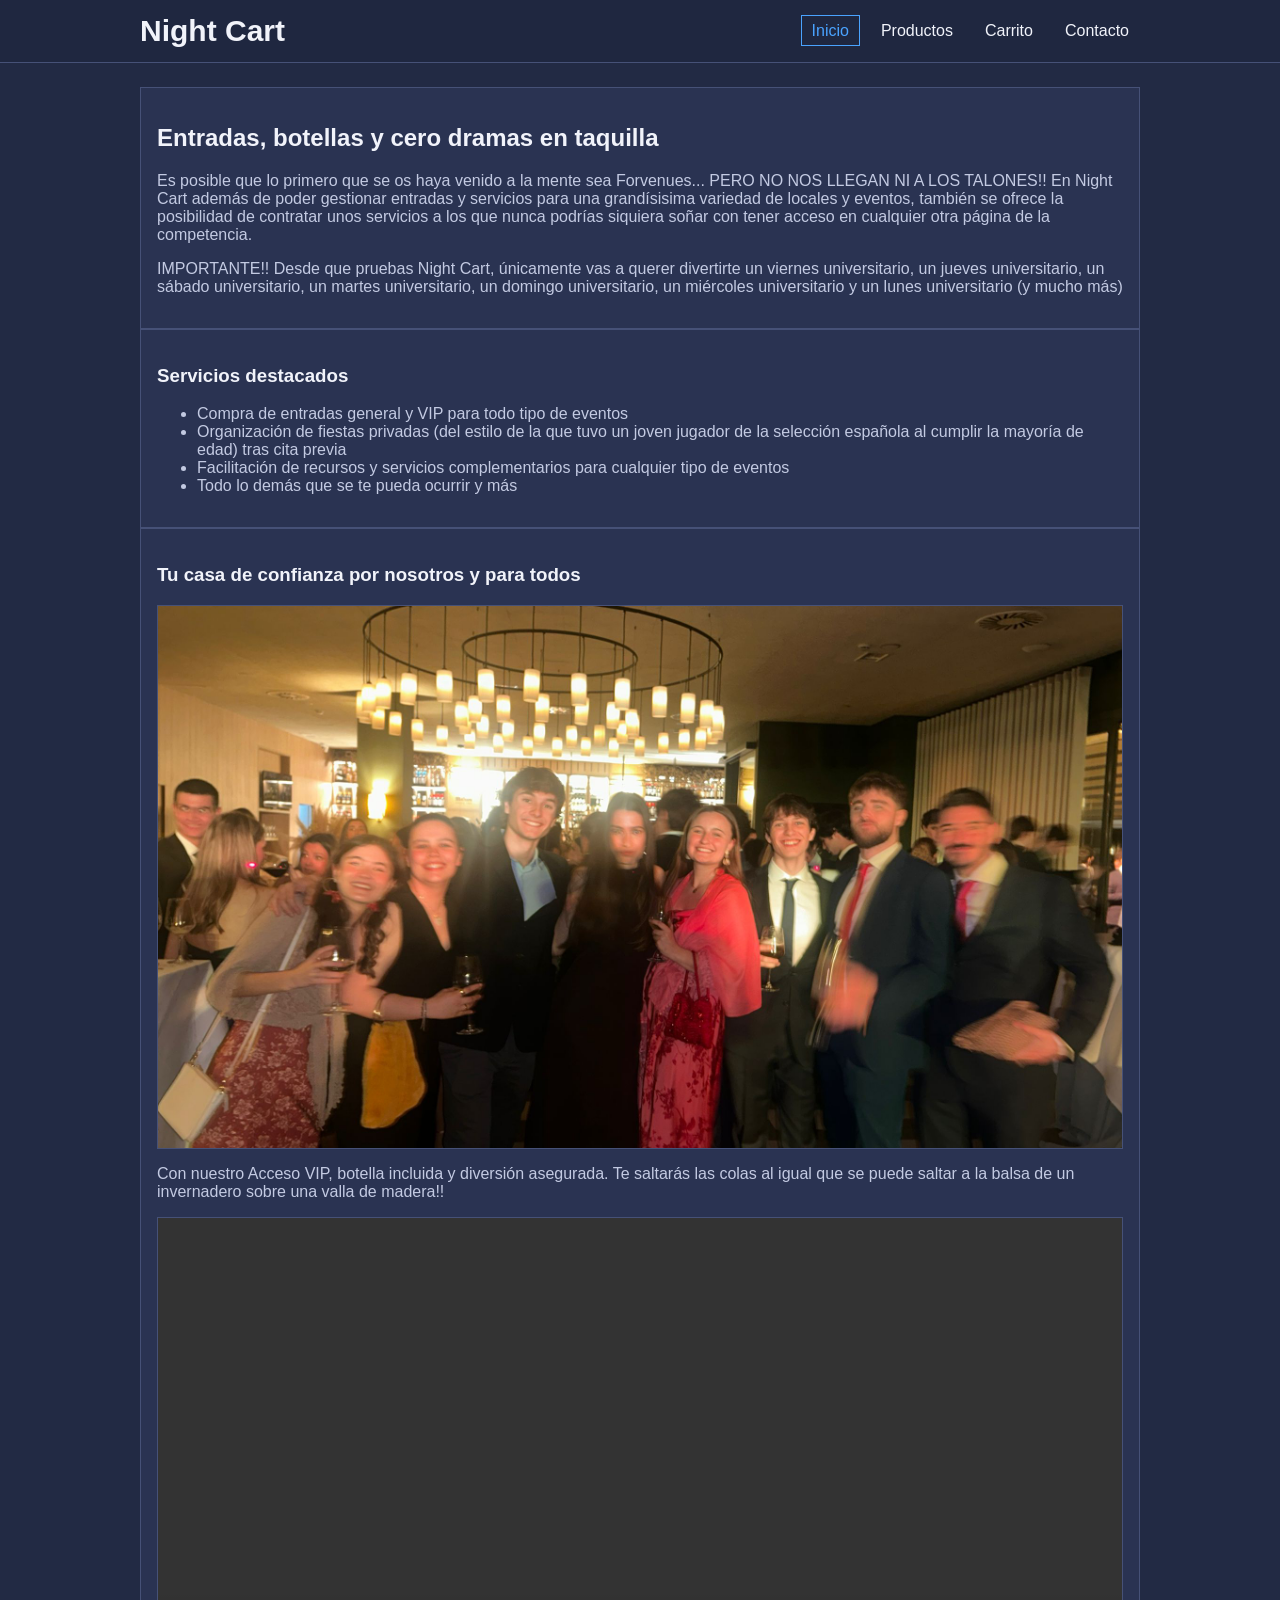
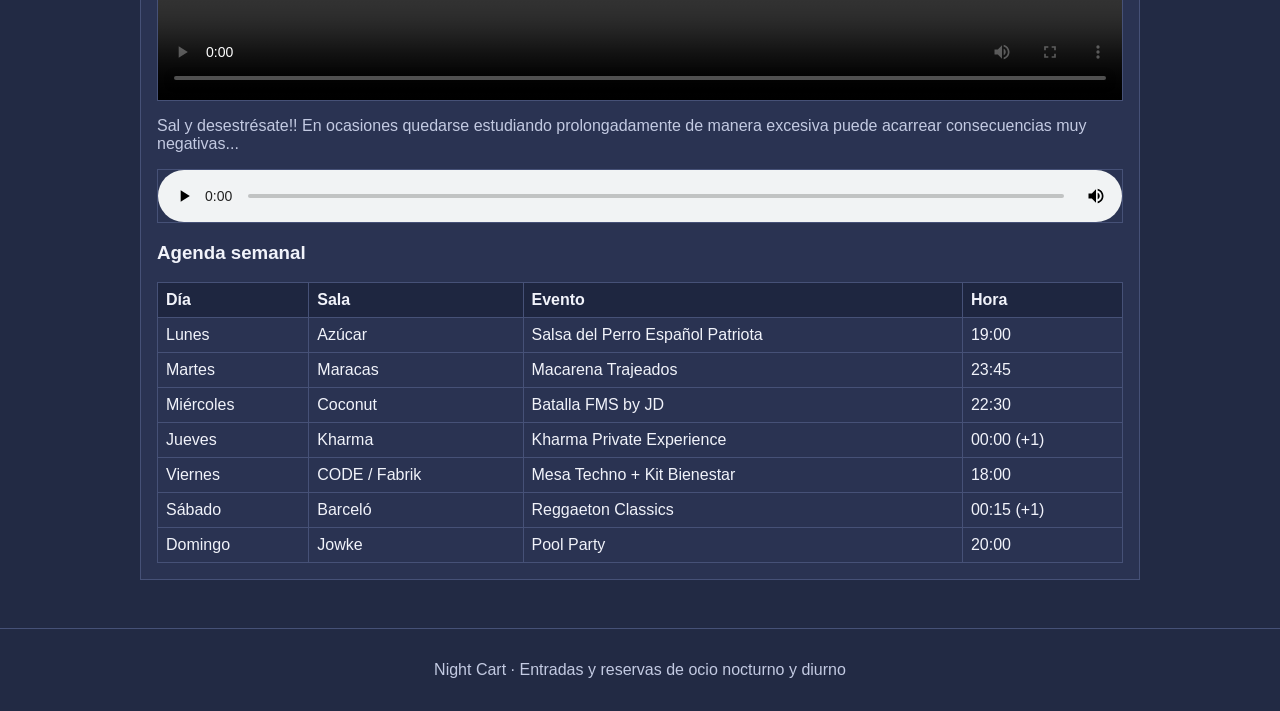
<file: index.html>
<!DOCTYPE html>
<html lang="es">
<head>
  <meta charset="UTF-8" />
  <meta name="viewport" content="width=device-width, initial-scale=1.0" />
  <meta name="description" content="Night Cart: entradas de discoteca y reservas de botellas en España." />
  <title>Night Cart | Inicio</title>
  <link rel="stylesheet" href="styles.css" />
</head>
<body>
  <header class="site-header">
    <div class="container nav-wrap">
      <h1>Night Cart</h1>
      <nav aria-label="Navegación principal">
        <ul class="nav-list">
          <li><a href="index.html" class="active">Inicio</a></li>
          <li><a href="productos.html">Productos</a></li>
          <li><a href="carrito.html">Carrito</a></li>
          <li><a href="contacto.html">Contacto</a></li>
        </ul>
      </nav>
    </div>
  </header>

  <main class="container">
    <section class="hero">
      <h2>Entradas, botellas y cero dramas en taquilla</h2>
      <p>
        Es posible que lo primero que se os haya venido a la mente sea Forvenues... PERO  NO NOS LLEGAN NI A LOS TALONES!! En Night Cart además de poder gestionar entradas y servicios para una grandísisima variedad de locales y eventos, también se ofrece la posibilidad de contratar unos servicios a los que nunca podrías siquiera soñar con tener acceso en cualquier otra página de la competencia.
      </p>
      <p>
        IMPORTANTE!! Desde que pruebas Night Cart, únicamente vas a querer divertirte un viernes universitario, un jueves universitario, un sábado universitario, un martes universitario, un domingo universitario, un miércoles universitario y un lunes universitario (y mucho más)
      </p>
    </section>

    <section class="card">
      <h3>Servicios destacados</h3>
      <ul>
        <li>Compra de entradas general y VIP para todo tipo de eventos</li>
        <li>Organización de fiestas privadas (del estilo de la que tuvo un joven jugador de la selección española al cumplir la mayoría de edad) tras cita previa</li>
        <li>Facilitación de recursos y servicios complementarios para cualquier tipo de eventos</li>
        <li>Todo lo demás que se te pueda ocurrir y más</li>
      </ul>
    </section>

    <section class="card media-section">
      <h3>Tu casa de confianza por nosotros y para todos</h3>
      <img src="assets/media/imagen-destacada.jpeg" alt="Entrada VIP y botella en una cabina de DJ" />
      <p>Con nuestro Acceso VIP, botella incluida y diversión asegurada. Te saltarás las colas al igual que se puede saltar a la balsa de un invernadero sobre una valla de madera!!</p>

      <video controls>
        <source src="assets/media/video-correcaminos.mp4" type="video/mp4" />
        Tu navegador no soporta video o falta el archivo.
      </video>

      <p> Sal y desestrésate!! En ocasiones quedarse estudiando prolongadamente de manera excesiva puede acarrear consecuencias muy negativas...</p>

      <audio controls>
        <source src="assets/media/audio-miniboom.ogg" type="audio/ogg" />
        Tu navegador no soporta audio o falta el archivo.
      </audio>

      <h3>Agenda semanal</h3>
      <div class="table-wrap">
        <table>
          <thead>
            <tr>
              <th>Día</th>
              <th>Sala</th>
              <th>Evento</th>
              <th>Hora</th>
            </tr>
          </thead>
          <tbody>
            <tr>
              <td>Lunes</td>
              <td>Azúcar</td>
              <td>Salsa del Perro Español Patriota</td>
              <td>19:00</td>
            </tr>
            <tr>
              <td>Martes</td>
              <td>Maracas</td>
              <td>Macarena Trajeados</td>
              <td>23:45</td>
            </tr>
            <tr>
              <td>Miércoles</td>
              <td>Coconut</td>
              <td>Batalla FMS by JD</td>
              <td>22:30</td>
            </tr>
            <tr>
              <td>Jueves</td>
              <td>Kharma</td>
              <td>Kharma Private Experience</td>
              <td>00:00 (+1)</td>
            </tr>
            <tr>
              <td>Viernes</td>
              <td>CODE / Fabrik</td>
              <td>Mesa Techno + Kit Bienestar</td>
              <td>18:00</td>
            </tr>
            <tr>
              <td>Sábado</td>
              <td>Barceló</td>
              <td>Reggaeton Classics</td>
              <td>00:15 (+1)</td>
            </tr>
            <tr>
              <td>Domingo</td>
              <td>Jowke</td>
              <td>Pool Party</td>
              <td>20:00</td>
            </tr>
          </tbody>
        </table>
      </div>
    </section>
  </main>

  <footer class="site-footer">
    <div class="container">
      <p>Night Cart · Entradas y reservas de ocio nocturno y diurno</p>
    </div>
  </footer>
</body>
</html>
</file>
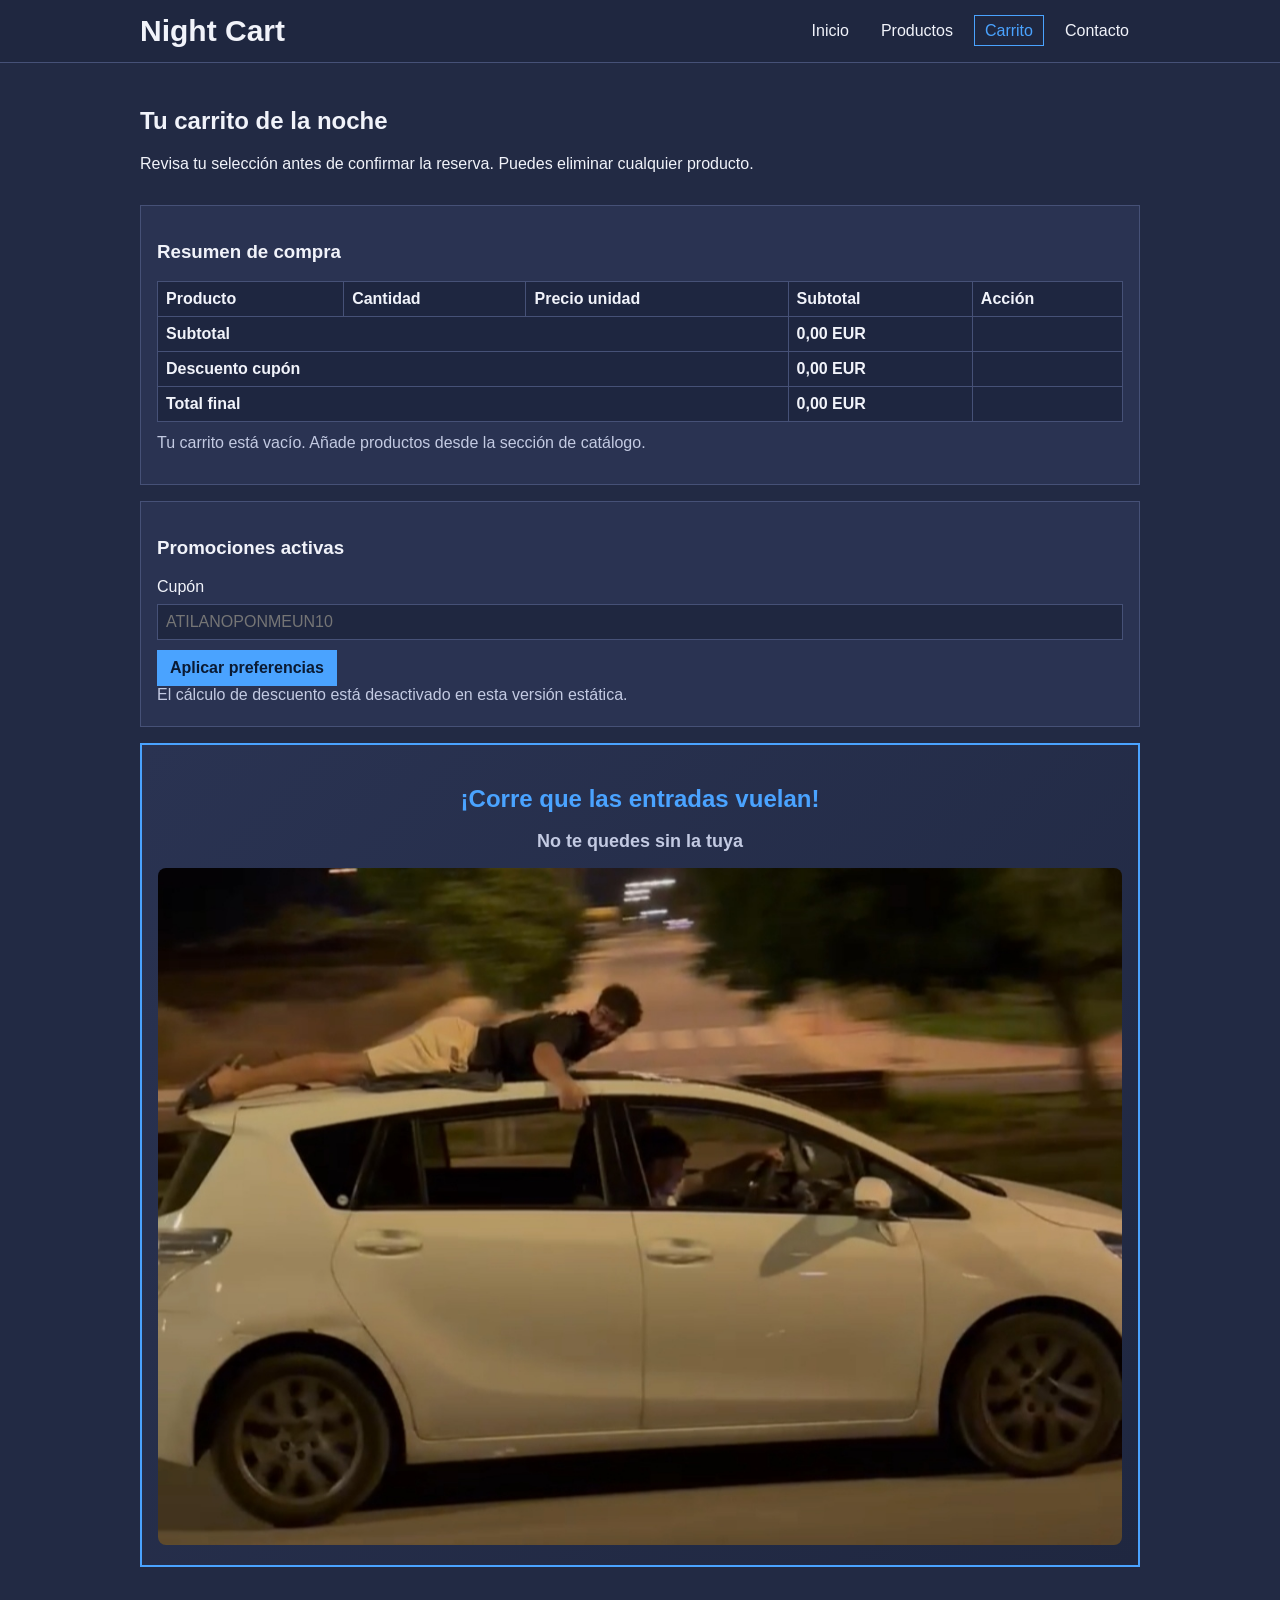
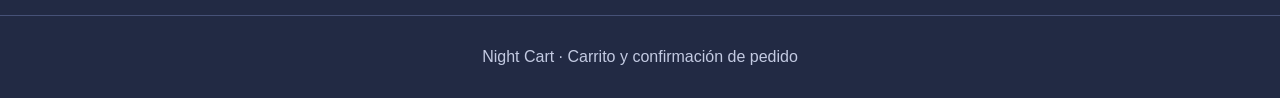
<file: carrito.html>
<!DOCTYPE html>
<html lang="es">
<head>
  <meta charset="UTF-8" />
  <meta name="viewport" content="width=device-width, initial-scale=1.0" />
  <meta name="description" content="Carrito de compra de Night Cart." />
  <title>Night Cart | Carrito</title>
  <link rel="stylesheet" href="styles.css" />
</head>
<body>
  <header class="site-header">
    <div class="container nav-wrap">
      <h1>Night Cart</h1>
      <nav aria-label="Navegación principal">
        <ul class="nav-list">
          <li><a href="index.html">Inicio</a></li>
          <li><a href="productos.html">Productos</a></li>
          <li><a href="carrito.html" class="active">Carrito</a></li>
          <li><a href="contacto.html">Contacto</a></li>
        </ul>
      </nav>
    </div>
  </header>

  <main class="container page-main">
    <section>
      <h2>Tu carrito de la noche</h2>
      <p>Revisa tu selección antes de confirmar la reserva. Puedes eliminar cualquier producto.</p>
    </section>

    <section class="card table-wrap">
      <h3>Resumen de compra</h3>
      <table>
        <thead>
          <tr>
            <th>Producto</th>
            <th>Cantidad</th>
            <th>Precio unidad</th>
            <th>Subtotal</th>
            <th>Acción</th>
          </tr>
        </thead>
        <tbody></tbody>
        <tfoot>
          <tr>
            <th colspan="3">Subtotal</th>
            <th>0,00 EUR</th>
            <th></th>
          </tr>
          <tr>
            <th colspan="3">Descuento cupón</th>
            <th>0,00 EUR</th>
            <th></th>
          </tr>
          <tr>
            <th colspan="3">Total final</th>
            <th>0,00 EUR</th>
            <th></th>
          </tr>
        </tfoot>
      </table>
      <p class="empty-message">Tu carrito está vacío. Añade productos desde la sección de catálogo.</p>
    </section>

    <section class="card">
      <h3>Promociones activas</h3>
      <form>
        <div class="form-grid">
          <label for="cupon">Cupón</label>
          <input id="cupon" name="cupon" type="text" placeholder="ATILANOPONMEUN10" />
        </div>
        <button type="button" class="btn">Aplicar preferencias</button>
        <p class="cart-feedback">El cálculo de descuento está desactivado en esta versión estática.</p>
      </form>
    </section>

    <section class="card promo-section">
      <h3>¡Corre que las entradas vuelan!</h3>
      <p class="promo-text">No te quedes sin la tuya</p>
      <img src="assets/media/imagen-coche.jpeg" alt="Promoción de entradas limitadas" class="promo-image" />
    </section>
  </main>

  <footer class="site-footer">
    <div class="container">
      <p>Night Cart · Carrito y confirmación de pedido</p>
    </div>
  </footer>
</body>
</html>
</file>
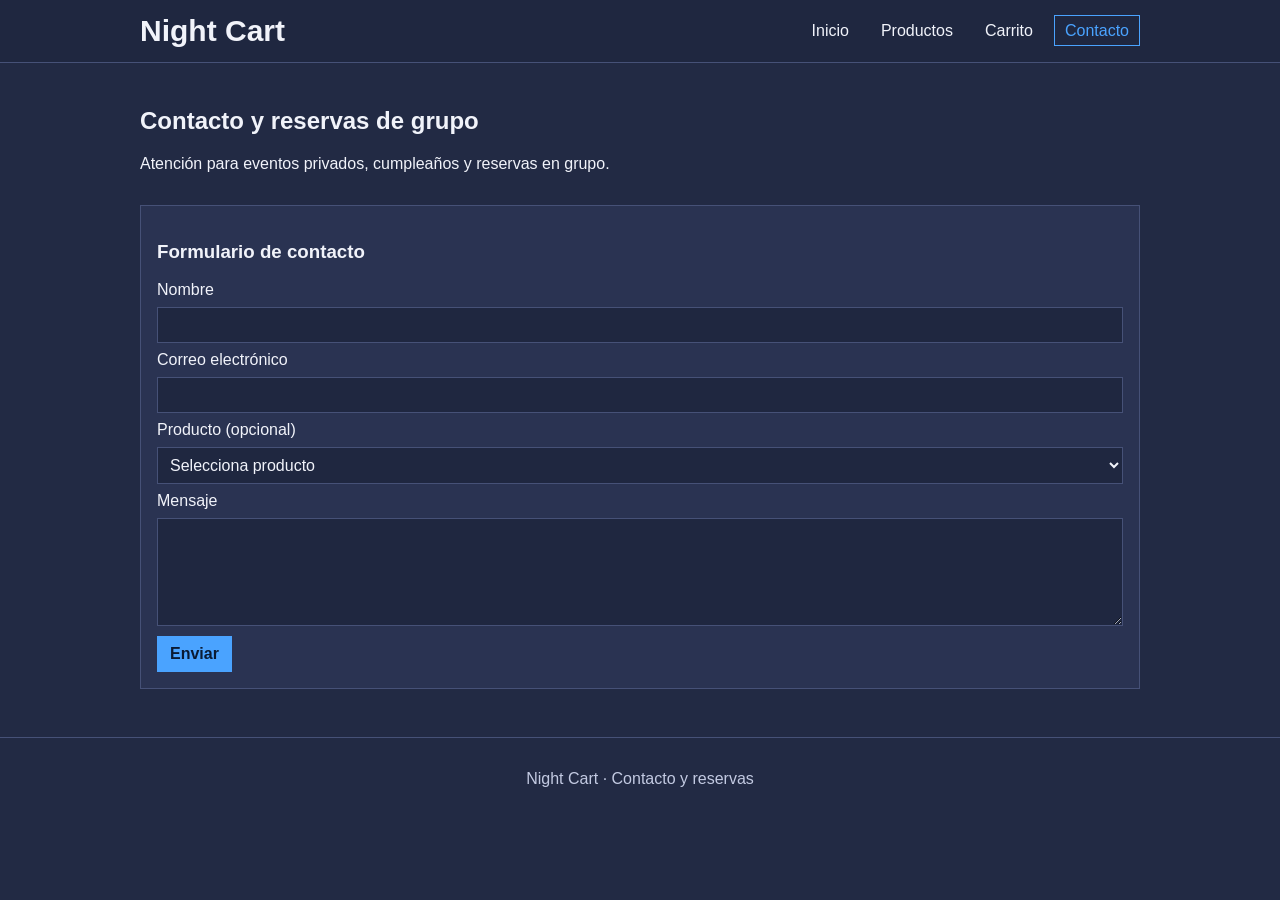
<file: contacto.html>
<!DOCTYPE html>
<html lang="es">
<head>
  <meta charset="UTF-8" />
  <meta name="viewport" content="width=device-width, initial-scale=1.0" />
  <meta name="description" content="Formulario de contacto de Night Cart." />
  <title>Night Cart | Contacto</title>
  <link rel="stylesheet" href="styles.css" />
</head>
<body>
  <header class="site-header">
    <div class="container nav-wrap">
      <h1>Night Cart</h1>
      <nav aria-label="Navegación principal">
        <ul class="nav-list">
          <li><a href="index.html">Inicio</a></li>
          <li><a href="productos.html">Productos</a></li>
          <li><a href="carrito.html">Carrito</a></li>
          <li><a href="contacto.html" class="active">Contacto</a></li>
        </ul>
      </nav>
    </div>
  </header>

  <main class="container page-main">
    <section>
      <h2>Contacto y reservas de grupo</h2>
      <p>Atención para eventos privados, cumpleaños y reservas en grupo.</p>
    </section>

    <section class="card">
      <h3>Formulario de contacto</h3>
      <form>
        <div class="form-grid">
          <label for="nombre">Nombre</label>
          <input id="nombre" name="nombre" type="text" required />

          <label for="email">Correo electrónico</label>
          <input id="email" name="email" type="email" required />

          <label for="producto">Producto (opcional)</label>
          <select id="producto" name="producto">
            <option value="">Selecciona producto</option>
            <option value="azucar-salsa">Salsa al Ritmo del famosísimo y mundialmente conocido Perro Español</option>
            <option value="maracas-hawaianos">Pack Maracas Tropical + Macarena Trajeados</option>
            <option value="coconut-bonocopas">Batalla FMS by JD</option>
            <option value="kharma-olivo">Kharma Private Experience</option>
            <option value="code-vip-ibuprofeno">Mesa Techno + Kit Bienestar</option>
            <option value="barcelo-reservado">Reggaeton Classics</option>
            <option value="jowke-show">Pool Party</option>
          </select>

          <label for="mensaje">Mensaje</label>
          <textarea id="mensaje" name="mensaje" rows="5" required></textarea>
        </div>
        <button type="submit" class="btn">Enviar</button>
      </form>
    </section>
  </main>

  <footer class="site-footer">
    <div class="container">
      <p>Night Cart · Contacto y reservas</p>
    </div>
  </footer>

</body>
</html>
</file>
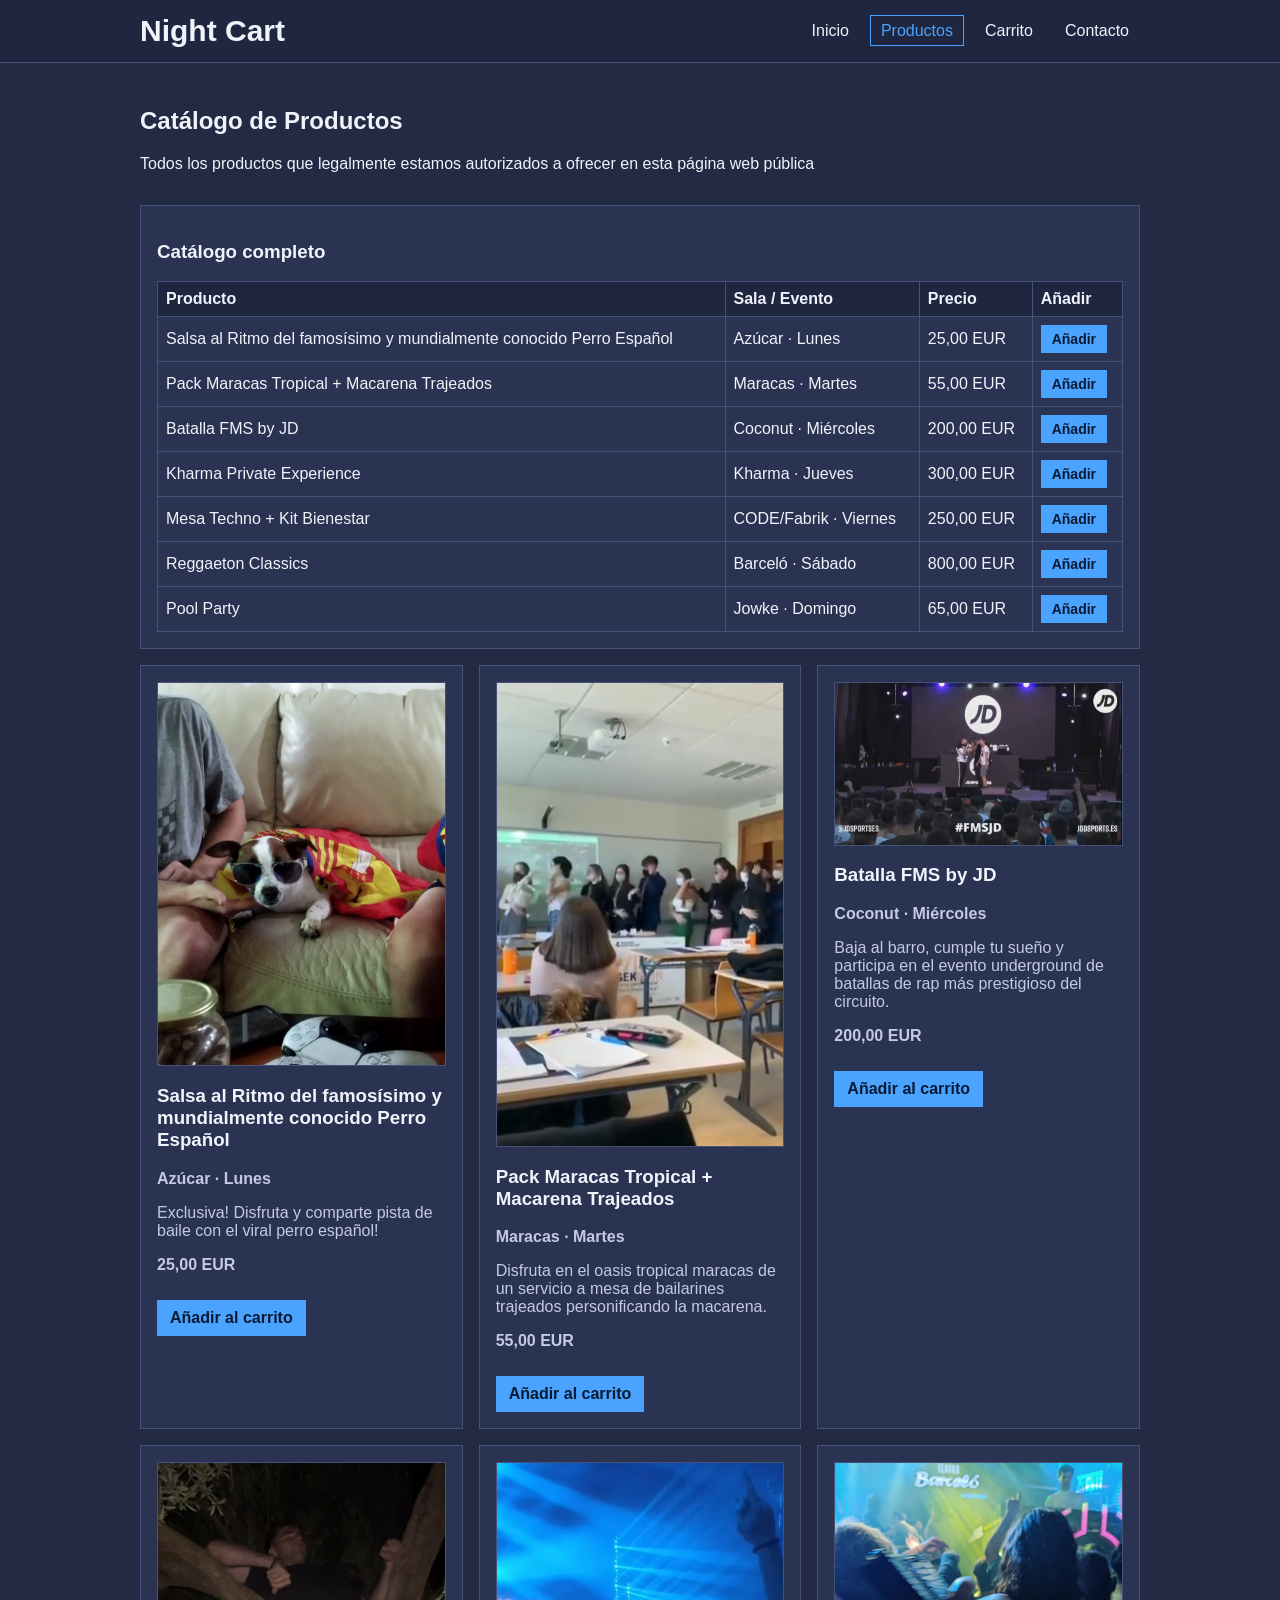
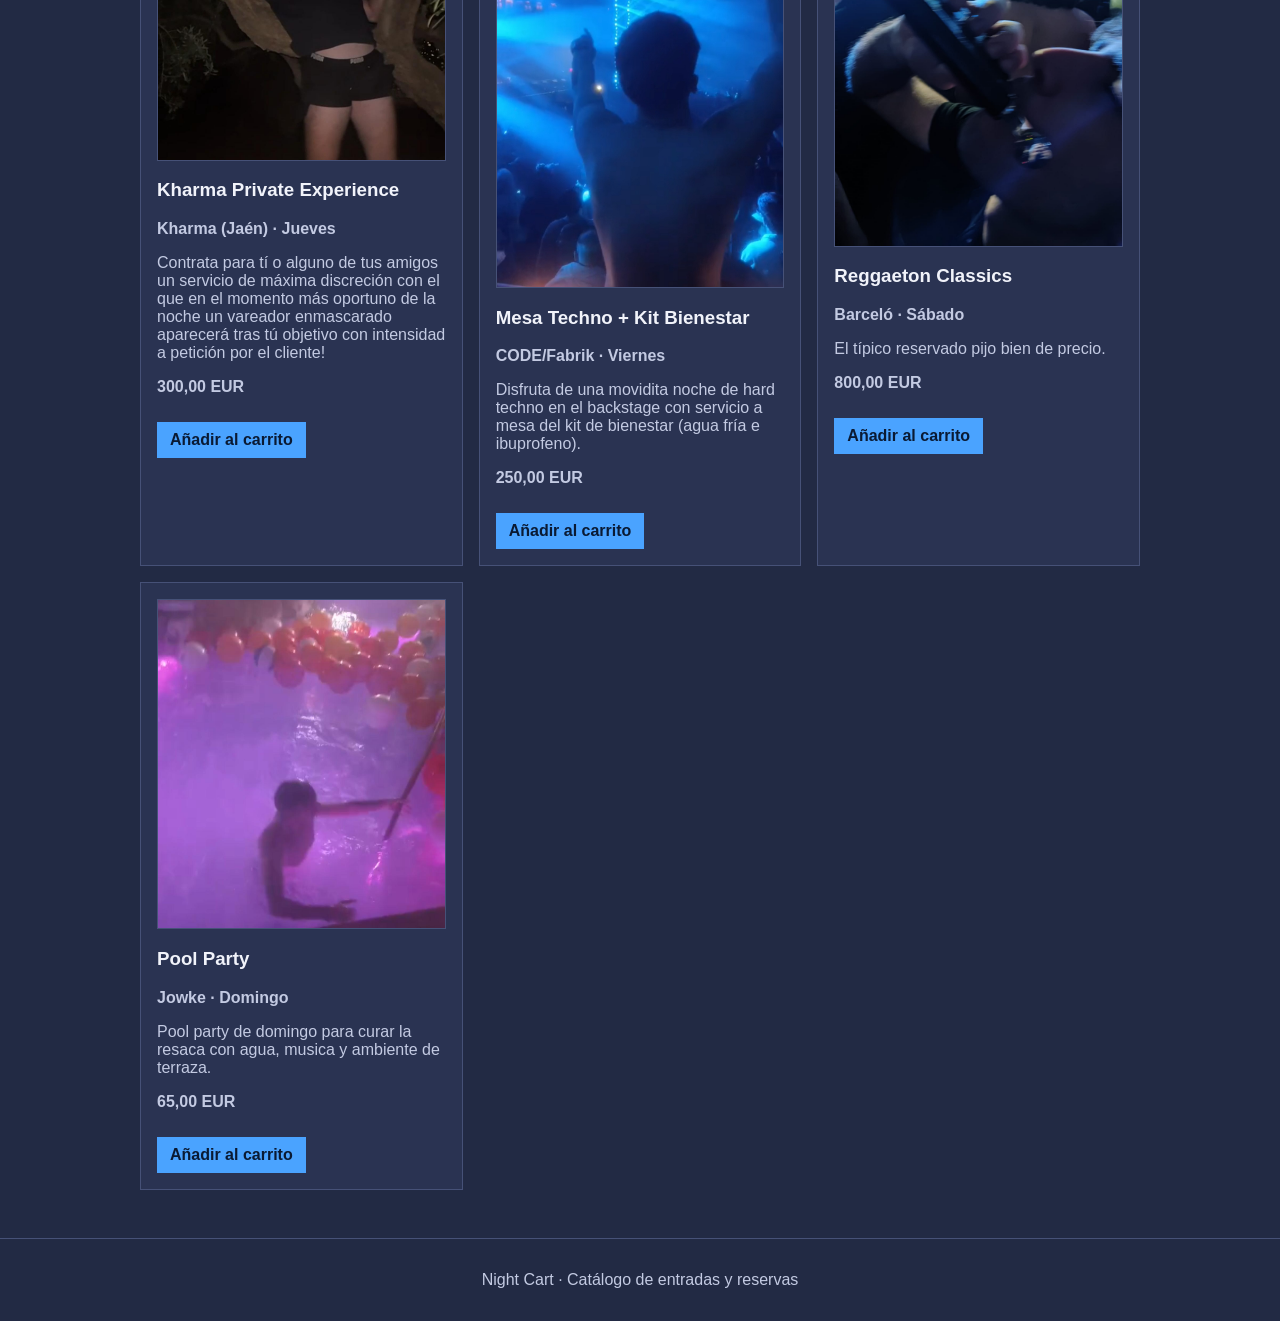
<file: productos.html>
<!DOCTYPE html>
<html lang="es">
<head>
  <meta charset="UTF-8" />
  <meta name="viewport" content="width=device-width, initial-scale=1.0" />
  <meta name="description" content="Catálogo de entradas, reservados y extras de Night Cart." />
  <title>Night Cart | Productos</title>
  <link rel="stylesheet" href="styles.css" />
</head>
<body>
  <header class="site-header">
    <div class="container nav-wrap">
      <h1>Night Cart</h1>
      <nav aria-label="Navegación principal">
        <ul class="nav-list">
          <li><a href="index.html">Inicio</a></li>
          <li><a href="productos.html" class="active">Productos</a></li>
          <li><a href="carrito.html">Carrito</a></li>
          <li><a href="contacto.html">Contacto</a></li>
        </ul>
      </nav>
    </div>
  </header>

  <main class="container page-main">
    <section>
      <h2>Catálogo de Productos</h2>
      <p>Todos los productos que legalmente estamos autorizados a ofrecer en esta página web pública</p>
    </section>

    <section class="card table-wrap">
      <h3>Catálogo completo</h3>
      <table>
        <thead>
          <tr>
            <th>Producto</th>
            <th>Sala / Evento</th>
            <th>Precio</th>
            <th>Añadir</th>
          </tr>
        </thead>
        <tbody>
          <tr>
            <td>Salsa al Ritmo del famosísimo y mundialmente conocido Perro Español</td>
            <td>Azúcar · Lunes</td>
            <td>25,00 EUR</td>
            <td><button type="button" class="btn btn-small">Añadir</button></td>
          </tr>
          <tr>
            <td>Pack Maracas Tropical + Macarena Trajeados</td>
            <td>Maracas · Martes</td>
            <td>55,00 EUR</td>
            <td><button type="button" class="btn btn-small">Añadir</button></td>
          </tr>
          <tr>
            <td>Batalla FMS by JD</td>
            <td>Coconut · Miércoles</td>
            <td>200,00 EUR</td>
            <td><button type="button" class="btn btn-small">Añadir</button></td>
          </tr>
          <tr>
            <td>Kharma Private Experience</td>
            <td>Kharma · Jueves</td>
            <td>300,00 EUR</td>
            <td><button type="button" class="btn btn-small">Añadir</button></td>
          </tr>
          <tr>
            <td>Mesa Techno + Kit Bienestar</td>
            <td>CODE/Fabrik · Viernes</td>
            <td>250,00 EUR</td>
            <td><button type="button" class="btn btn-small">Añadir</button></td>
          </tr>
          <tr>
            <td>Reggaeton Classics</td>
            <td>Barceló · Sábado</td>
            <td>800,00 EUR</td>
            <td><button type="button" class="btn btn-small">Añadir</button></td>
          </tr>
          <tr>
            <td>Pool Party</td>
            <td>Jowke · Domingo</td>
            <td>65,00 EUR</td>
            <td><button type="button" class="btn btn-small">Añadir</button></td>
          </tr>
        </tbody>
      </table>
    </section>

    <section class="product-grid">
      <article class="card product-card">
        <img src="assets/media/imagen-azucar.jpeg" alt="Salsa al Ritmo del famosísimo y mundialmente conocido Perro Español" />
        <h3>Salsa al Ritmo del famosísimo y mundialmente conocido Perro Español</h3>
        <p><strong>Azúcar · Lunes</strong></p>
        <p>Exclusiva! Disfruta y comparte pista de baile con el viral perro español!</p>
        <p><strong>25,00 EUR</strong></p>
        <button type="button" class="btn">Añadir al carrito</button>
      </article>

      <article class="card product-card">
        <img src="assets/media/imagen-maracas.jpeg" alt="Pack Maracas Tropical + Macarena Trajeados" />
        <h3>Pack Maracas Tropical + Macarena Trajeados</h3>
        <p><strong>Maracas · Martes</strong></p>
        <p>Disfruta en el oasis tropical maracas de un servicio a mesa de bailarines trajeados personificando la macarena.</p>
        <p><strong>55,00 EUR</strong></p>
        <button type="button" class="btn">Añadir al carrito</button>
      </article>

      <article class="card product-card">
        <img src="assets/media/imagen-coconut.jpeg" alt="Batalla FMS by JD" />
        <h3>Batalla FMS by JD</h3>
        <p><strong>Coconut · Miércoles</strong></p>
        <p>Baja al barro, cumple tu sueño y participa en el evento underground de batallas de rap más prestigioso del circuito.</p>
        <p><strong>200,00 EUR</strong></p>
        <button type="button" class="btn">Añadir al carrito</button>
      </article>

      <article class="card product-card">
        <img src="assets/media/imagen-kharma.jpeg" alt="Kharma Private Experience" />
        <h3>Kharma Private Experience</h3>
        <p><strong>Kharma (Jaén) · Jueves</strong></p>
        <p>Contrata para tí o alguno de tus amigos un servicio de máxima discreción con el que en el momento más oportuno de la noche un vareador enmascarado aparecerá tras tú objetivo con intensidad a petición por el cliente!</p>
        <p><strong>300,00 EUR</strong></p>
        <button type="button" class="btn">Añadir al carrito</button>
      </article>

      <article class="card product-card">
        <img src="assets/media/imagen-fabrik.jpeg" alt="Mesa Techno + Kit Bienestar" />
        <h3>Mesa Techno + Kit Bienestar</h3>
        <p><strong>CODE/Fabrik · Viernes</strong></p>
        <p>Disfruta de una movidita noche de hard techno en el backstage con servicio a mesa del kit de bienestar (agua fría e ibuprofeno).</p>
        <p><strong>250,00 EUR</strong></p>
        <button type="button" class="btn">Añadir al carrito</button>
      </article>

      <article class="card product-card">
        <img src="assets/media/imagen-barcelo.jpeg" alt="Reggaeton Classics Premium" />
        <h3>Reggaeton Classics</h3>
        <p><strong>Barceló · Sábado</strong></p>
        <p>El típico reservado pijo bien de precio.</p>
        <p><strong>800,00 EUR</strong></p>
        <button type="button" class="btn">Añadir al carrito</button>
      </article>

      <article class="card product-card">
        <img src="assets/media/imagen-jowke.jpeg" alt="Pool Party" />
        <h3>Pool Party</h3>
        <p><strong>Jowke · Domingo</strong></p>
        <p>Pool party de domingo para curar la resaca con agua, musica y ambiente de terraza.</p>
        <p><strong>65,00 EUR</strong></p>
        <button type="button" class="btn">Añadir al carrito</button>
      </article>
    </section>
  </main>

  <footer class="site-footer">
    <div class="container">
      <p>Night Cart · Catálogo de entradas y reservas</p>
    </div>
  </footer>
</body>
</html>
</file>
<file: styles.css>
:root {
  --bg: #222a44;
  --card: #2a3352;
  --text: #f1f3fa;
  --muted: #c3cae2;
  --line: #465177;
  --accent: #4aa3ff;
}

* {
  box-sizing: border-box;
}

body {
  margin: 0;
  font-family: "Aptos", "Segoe UI", "Roboto", "-apple-system", "BlinkMacSystemFont", sans-serif;
  color: var(--text);
  background-color: var(--bg);
}

.container {
  width: 90%;
  max-width: 1000px;
  margin: 0 auto;
}

.site-header {
  border-bottom: 1px solid var(--line);
  background-color: #1f2740;
}

.nav-wrap {
  display: flex;
  justify-content: space-between;
  align-items: center;
  gap: 12px;
  padding: 14px 0;
}

.nav-wrap h1 {
  margin: 0;
  font-size: 30px;
}

.nav-list {
  margin: 0;
  padding: 0;
  list-style: none;
  display: flex;
  gap: 10px;
}

.nav-list a {
  color: var(--text);
  text-decoration: none;
  padding: 6px 10px;
  border: 1px solid transparent;
}

.nav-list a:hover,
.nav-list a.active {
  border-color: var(--accent);
  color: var(--accent);
}

main {
  padding: 24px 0;
}

.page-main {
  display: grid;
  gap: 16px;
}

.hero,
.card {
  background-color: var(--card);
  border: 1px solid var(--line);
  padding: 16px;
}

.card p,
.card li,
.hero p {
  color: var(--muted);
}

.media-section img,
.product-card img,
video,
audio {
  display: block;
  width: 100%;
  border: 1px solid var(--line);
  margin-bottom: 12px;
}

.table-wrap {
  overflow-x: auto;
}

table {
  width: 100%;
  border-collapse: collapse;
}

th,
td {
  border: 1px solid var(--line);
  padding: 8px;
  text-align: left;
}

thead,
tfoot {
  background-color: #1e2640;
}

.product-grid {
  display: grid;
  gap: 16px;
  grid-template-columns: repeat(3, 1fr);
}

.form-grid {
  display: grid;
  gap: 8px;
}

input,
select,
textarea,
button {
  font: inherit;
}

input,
select,
textarea {
  width: 100%;
  padding: 8px;
  border: 1px solid var(--line);
  background-color: #1f2740;
  color: var(--text);
}

#producto {
  flex: 1;
  min-width: 200px;
  padding: 8px;
  border: 1px solid var(--line);
  background-color: #1f2740;
  color: var(--text);
}

#producto:disabled {
  background-color: #151d2f;
  color: #7a8aa0;
  opacity: 0.6;
  cursor: not-allowed;
}

#producto:not(:disabled) {
  background-color: #1f2740;
  color: var(--text);
}

.btn {
  margin-top: 10px;
  background-color: var(--accent);
  border: 1px solid var(--accent);
  color: #0a1a33;
  font-weight: bold;
  padding: 8px 12px;
  cursor: pointer;
}

.btn-small {
  margin-top: 0;
  padding: 5px 10px;
  font-size: 14px;
}

.cart-feedback {
  margin: 0;
  color: #9bd1ff;
  min-height: 24px;
}

.empty-message {
  margin-top: 12px;
  color: var(--muted);
}

.site-footer {
  margin-top: 24px;
  border-top: 1px solid var(--line);
  padding: 16px 0;
  text-align: center;
  color: var(--muted);
}

.promo-section {
  text-align: center;
  background: linear-gradient(135deg, #2a3352 0%, #1f2740 100%);
  border: 2px solid var(--accent);
}

.promo-section h3 {
  color: var(--accent);
  font-size: 24px;
  margin-bottom: 8px;
}

.promo-text {
  color: #f1f3fa;
  font-size: 18px;
  font-weight: bold;
  margin-bottom: 16px;
}

.promo-image {
  max-width: 100%;
  height: auto;
  border-radius: 8px;
}

@media (max-width: 800px) {
  .nav-wrap {
    flex-direction: column;
    align-items: flex-start;
  }

  .nav-list {
    flex-wrap: wrap;
  }

  .product-grid {
    grid-template-columns: 1fr;
  }
}
</file>
